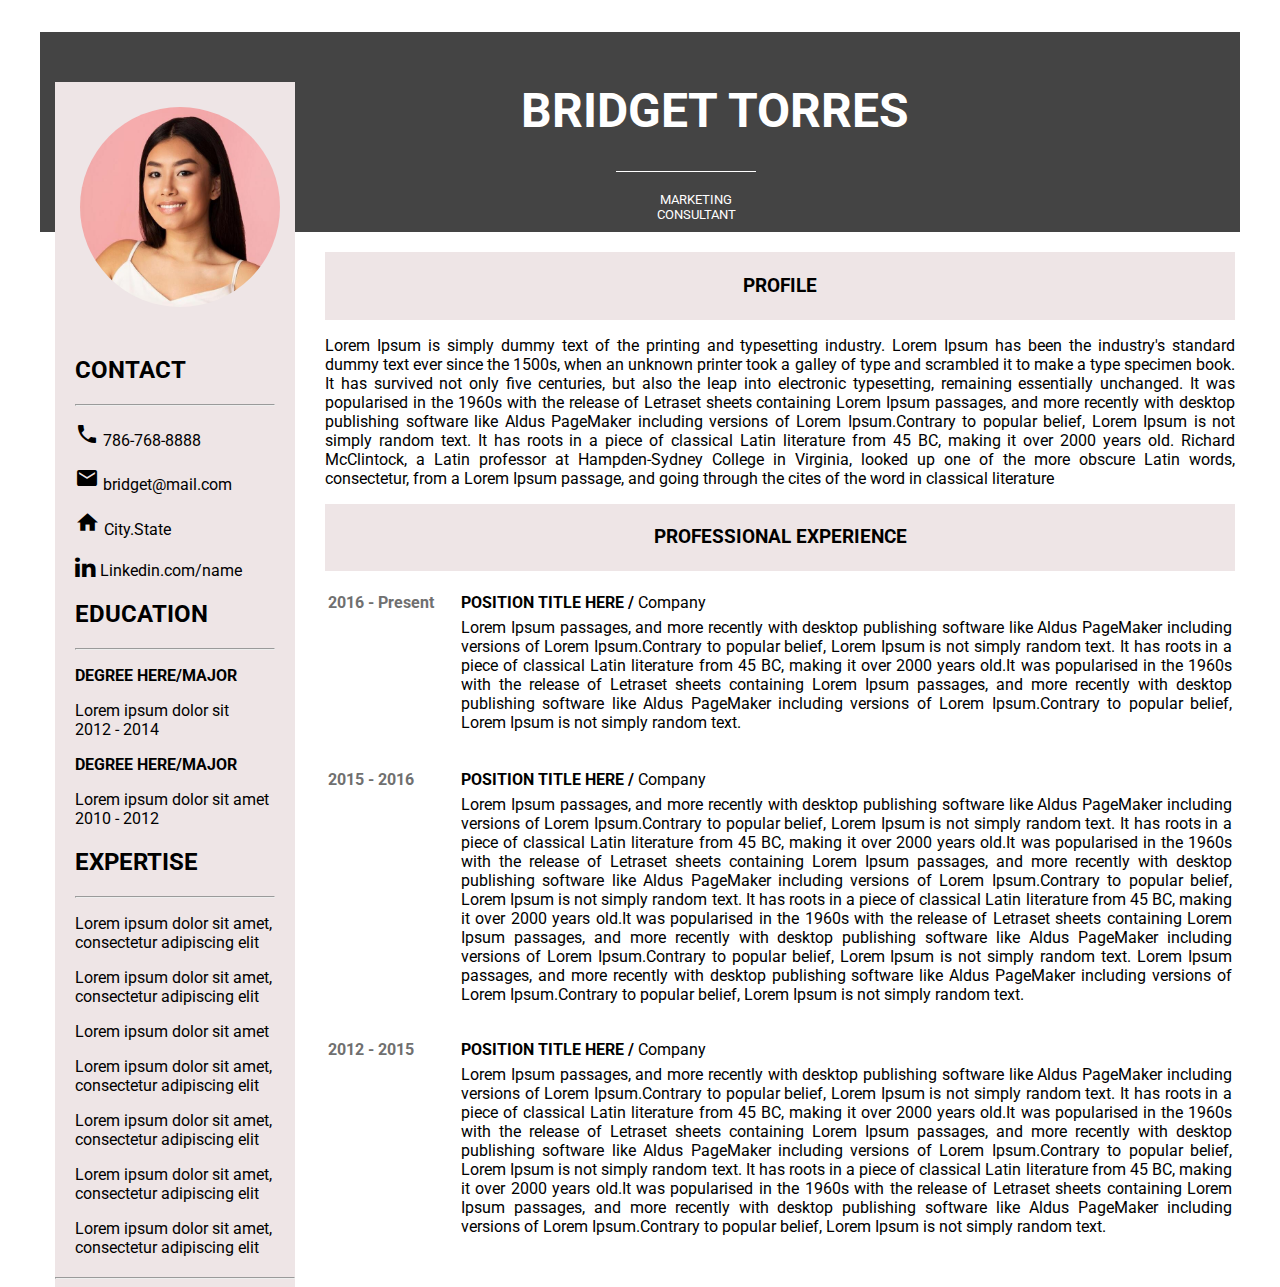
<file: lesson 8_18_02_21_cv/index.html>
<!DOCTYPE html>
<html lang="en">
<head>
  <meta charset="UTF-8">
  <title>Resume</title>
  <link rel="stylesheet"
        href="https://cdnjs.cloudflare.com/ajax/libs/font-awesome/4.7.0/css/font-awesome.min.css">
  <link href="https://fonts.googleapis.com/icon?family=Material+Icons" rel="stylesheet">
  <link rel="stylesheet" href="main.css">
  <link rel="preconnect" href="https://fonts.googleapis.com">
  <link rel="preconnect" href="https://fonts.gstatic.com" crossorigin>
  <link href="https://fonts.googleapis.com/css2?family=Roboto:wght@100&display=swap" rel="stylesheet">
</head>
<body>

<div class="wrapper">
<header>
  <h1>BRIDGET TORRES</h1>
  <div></div>
  <p class="name">MARKETING CONSULTANT</p>
</header>
<aside>
  <div class="avatar">
    <img src="photo.jpg" alt="No photo">
  </div>
  <div class="contact">
    <h2>CONTACT</h2>
    <hr>
    <p><i class="material-icons">call</i> 786-768-8888</p>
    <p><i class="material-icons">mail</i> bridget@mail.com</p>
    <p><i class="material-icons" style="font-size:25px">home</i> City.State</p>
    <p><i class="fa fa-linkedin" style="font-size:24px"></i> Linkedin.com/name</p>
  </div>
  <div class="education">
    <h2>EDUCATION</h2>
    <hr>
    <p><b>DEGREE HERE/MAJOR</b></p>
    <p> Lorem ipsum dolor sit <br> 2012 - 2014</p>
    <p><b>DEGREE HERE/MAJOR</b></p>
    <p> Lorem ipsum dolor sit amet <br>2010 - 2012</p>
  </div>
  <div class="expertise">
    <h2>EXPERTISE</h2>
    <hr>
    <p>Lorem ipsum dolor sit amet, consectetur adipiscing elit</p>
    <p>Lorem ipsum dolor sit amet, consectetur adipiscing elit</p>
    <p>Lorem ipsum dolor sit amet</p>
    <p>Lorem ipsum dolor sit amet, consectetur adipiscing elit</p>
    <p>Lorem ipsum dolor sit amet, consectetur adipiscing elit</p>
    <p>Lorem ipsum dolor sit amet, consectetur adipiscing elit</p>
    <p>Lorem ipsum dolor sit amet, consectetur adipiscing elit</p>
  </div>
  <hr>
</aside>
<section class="info">
  <article>
    <div class="text">
      <h3>PROFILE</h3>
    </div>
    <p id="poem">Lorem Ipsum is simply dummy text of the printing and typesetting industry.
      Lorem Ipsum has been the industry's standard dummy text ever since the 1500s,
      when an unknown printer took a galley of type and scrambled it to make a type specimen book.
      It has survived not only five centuries, but also the leap into electronic typesetting,
      remaining essentially unchanged.
      It was popularised in the 1960s with the release of Letraset sheets containing
      Lorem Ipsum passages, and more recently with desktop publishing software like
      Aldus PageMaker including versions of Lorem Ipsum.Contrary to popular belief,
      Lorem Ipsum is not simply random text. It has roots in a piece of
      classical Latin literature from 45 BC,
      making it over 2000 years old. Richard McClintock, a Latin professor at Hampden-Sydney College
      in Virginia, looked up one of the more obscure Latin words, consectetur,
      from a Lorem Ipsum passage,
      and going through the cites of the word in classical literature</p>
    <div class="text-table">
      <h3>PROFESSIONAL EXPERIENCE</h3>
    </div>
    <br>
    <table>
      <tr>
        <td> 2016 - Present</td>
        <td><b>POSITION TITLE HERE / </b>Company</td>
      <tr></tr>
      <td></td>
      <td id="lorem1">
        Lorem Ipsum passages, and more recently with desktop publishing software like
        Aldus PageMaker including versions of Lorem Ipsum.Contrary to popular belief,
        Lorem Ipsum is not simply random text.
        It has roots in a piece of classical Latin literature from 45 BC,
        making it over 2000 years old.It was popularised in the 1960s with the release of
        Letraset sheets containing
        Lorem Ipsum passages, and more recently with desktop publishing software like
        Aldus PageMaker including versions of Lorem Ipsum.Contrary to popular belief,
        Lorem Ipsum is not simply random text.
      </td>
      </tr>
      <tr class="name">
        <td></td>
        <td></td>
      </tr>
      <tr>
        <td> 2015 - 2016</td>
        <td><b>POSITION TITLE HERE / </b>Company</td>
      <tr></tr>
      <td></td>
      <td id="lorem2">
        Lorem Ipsum passages, and more recently with desktop publishing software like
        Aldus PageMaker including versions of Lorem Ipsum.Contrary to popular belief,
        Lorem Ipsum is not simply random text.
        It has roots in a piece of classical Latin literature from 45 BC,
        making it over 2000 years old.It was popularised in the 1960s with the release of
        Letraset sheets containing Lorem Ipsum passages, and more recently with desktop
        publishing software like
        Aldus PageMaker including versions of Lorem Ipsum.Contrary to popular belief,
        Lorem Ipsum is not simply random text.
        It has roots in a piece of classical Latin literature from 45 BC,
        making it over 2000 years old.It was popularised in the 1960s with the release of
        Letraset sheets containing
        Lorem Ipsum passages, and more recently with desktop publishing software like
        Aldus PageMaker including versions of Lorem Ipsum.Contrary to popular belief,
        Lorem Ipsum is not simply random text.
        Lorem Ipsum passages, and more recently with desktop publishing software like
        Aldus PageMaker including versions of Lorem Ipsum.Contrary to popular belief,
        Lorem Ipsum is not simply random text.
      </td>
      </tr>
      <tr class="name-first">
        <td></td>
        <td></td>
      </tr>
      <tr>
        <td> 2012 - 2015</td>
        <td><b>POSITION TITLE HERE / </b>Company</td>
      <tr></tr>
      <td></td>
      <td id="lorem3">
        Lorem Ipsum passages, and more recently with desktop publishing software like
        Aldus PageMaker including versions of Lorem Ipsum.Contrary to popular belief,
        Lorem Ipsum is not simply random text.
        It has roots in a piece of classical Latin literature from 45 BC,
        making it over 2000 years old.It was popularised in the 1960s with the release of
        Letraset sheets containing Lorem Ipsum passages, and more recently with desktop
        publishing software like
        Aldus PageMaker including versions of Lorem Ipsum.Contrary to popular belief,
        Lorem Ipsum is not simply random text.
        It has roots in a piece of classical Latin literature from 45 BC,
        making it over 2000 years old.It was popularised in the 1960s with the release of
        Letraset sheets containing
        Lorem Ipsum passages, and more recently with desktop publishing software like
        Aldus PageMaker including versions of Lorem Ipsum.Contrary to popular belief,
        Lorem Ipsum is not simply random text.
      </td>
      </tr>
    </table>
  </article>
</section>
</div>
</body>
</html>
</file>
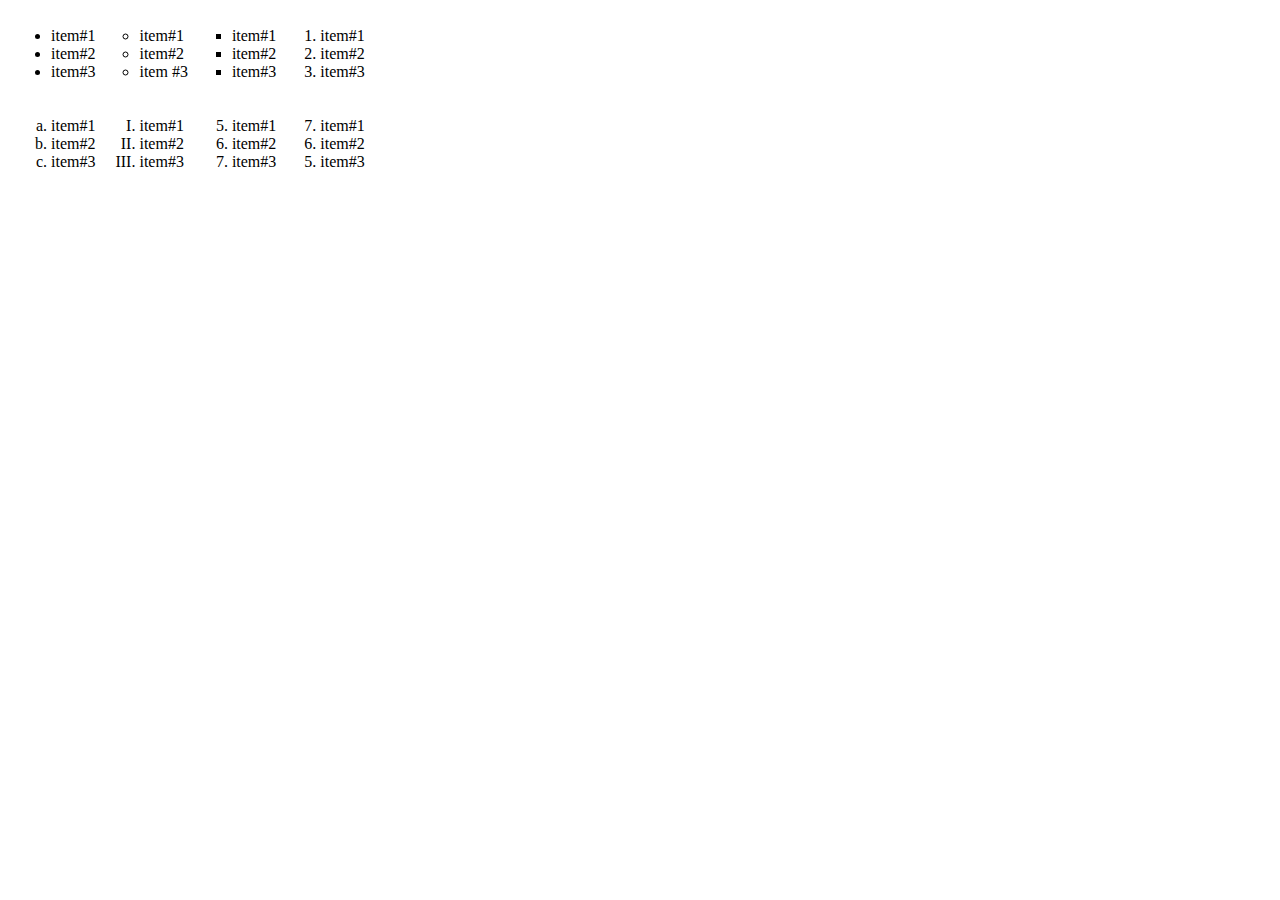
<file: lesson3/list.html>
<!DOCTYPE html>
<html lang="en">
<head>
  <meta charset="UTF-8">
  <title>Homework</title>
</head>
<body>
  <table>
  <tr>
  <td>
  <ul>
    <li>item#1</li>
    <li>item#2</li>
    <li>item#3</li>
  </ul>
  </td>
    <td>
    <ul type="circle">
  <li>item#1</li>
  <li>item#2</li>
  <li>item #3</li>
      </ul>
    </td>
    <td>
      <ul type="square">
        <li>item#1</li>
        <li>item#2</li>
        <li>item#3</li>
      </ul>
    </td>
    <td>
      <ol type="1"; >
        <li>item#1</li>
        <li>item#2</li>
        <li>item#3</li>
      </ol>
    </td>
  </tr>
    <tr>
      <td>
      <ol type="a">
        <li>item#1</li>
        <li>item#2</li>
        <li>item#3</li>
      </ol>
      </td>
      <td>
        <ol type="I">
          <li>item#1</li>
          <li>item#2</li>
          <li>item#3</li>
        </ol>
      </td>
      <td>
        <ol type="1"; start="5">
          <li>item#1</li>
          <li>item#2</li>
          <li>item#3</li>
        </ol>
      </td>
      <td>
        <ol type="1"; start="7"; reversed>
          <li>item#1</li>
          <li>item#2</li>
          <li>item#3</li>
        </ol>
      </td>
    </tr>
  </table>
  </body>
  </html>
</file>
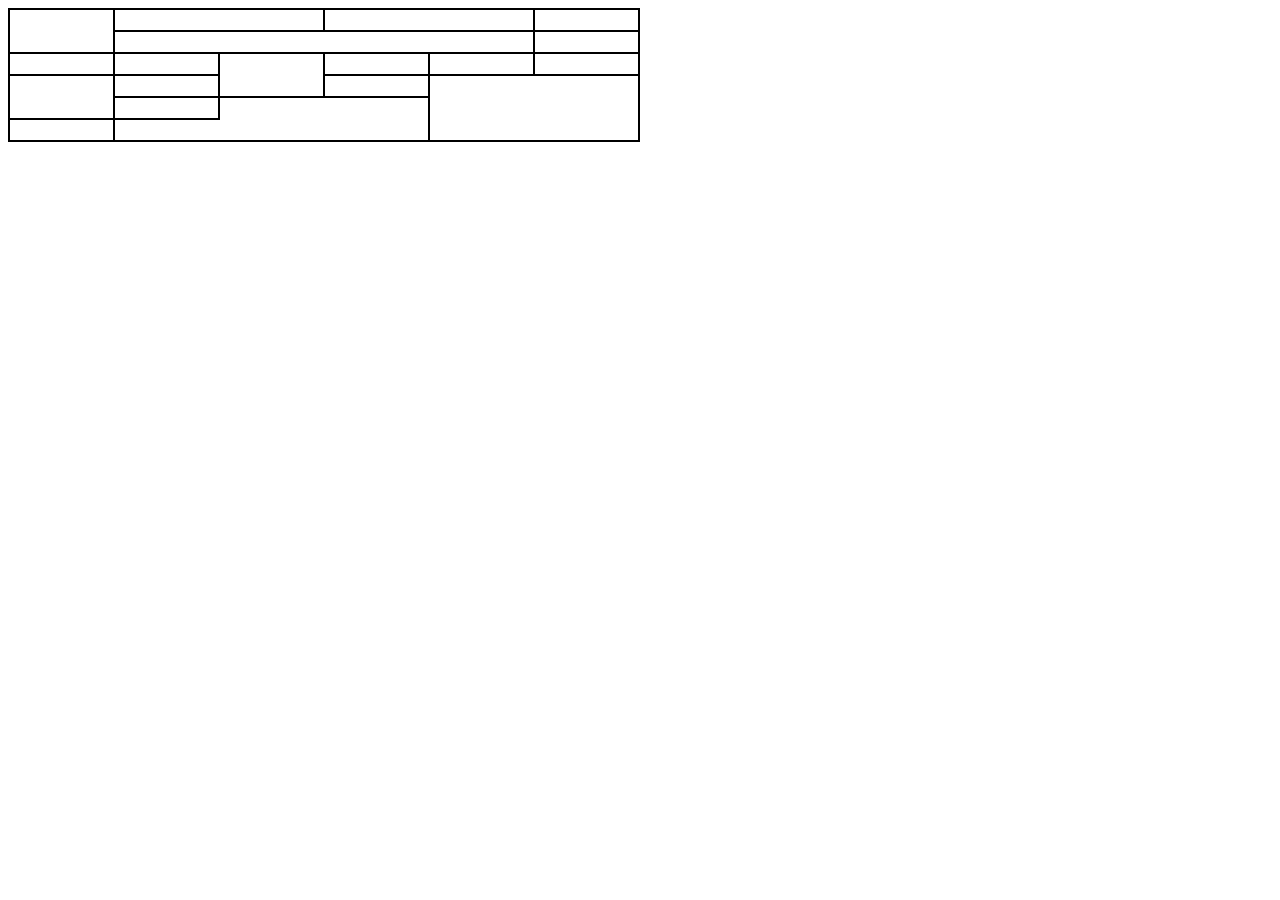
<file: lesson3/table.html>
<!DOCTYPE html>
<html lang="en">
<head>
    <meta charset="UTF-8">
    <title>my-table</title>
    <style>
        table, th, td {
            border: 2px solid black;
            padding: 10px;
            border-collapse: collapse;
        }
    </style>
</head>
<body>
<table style="width: 50%;">
    <tbody>
    <tr>
        <td rowspan="2"></td>
        <td colspan="2"></td>
        <td colspan="2"></td>
        <td></td>
    </tr>
    <tr>
        <td colspan="4"></td>
        <td></td>
    </tr>
    <tr>
        <td></td>
        <td></td>
        <td rowspan="2"></td>
        <td></td>
        <td></td>
        <td></td>
    </tr>
    <tr>
        <td rowspan="2"></td>
        <td></td>
        <td></td>
        <td colspan="2" rowspan="3"></td>
    </tr>
    <tr>
        <td></td>
    </tr>
    <tr>
        <td></td>
    </tr>
    </tbody>
</table>
</body>
</html>
</file>
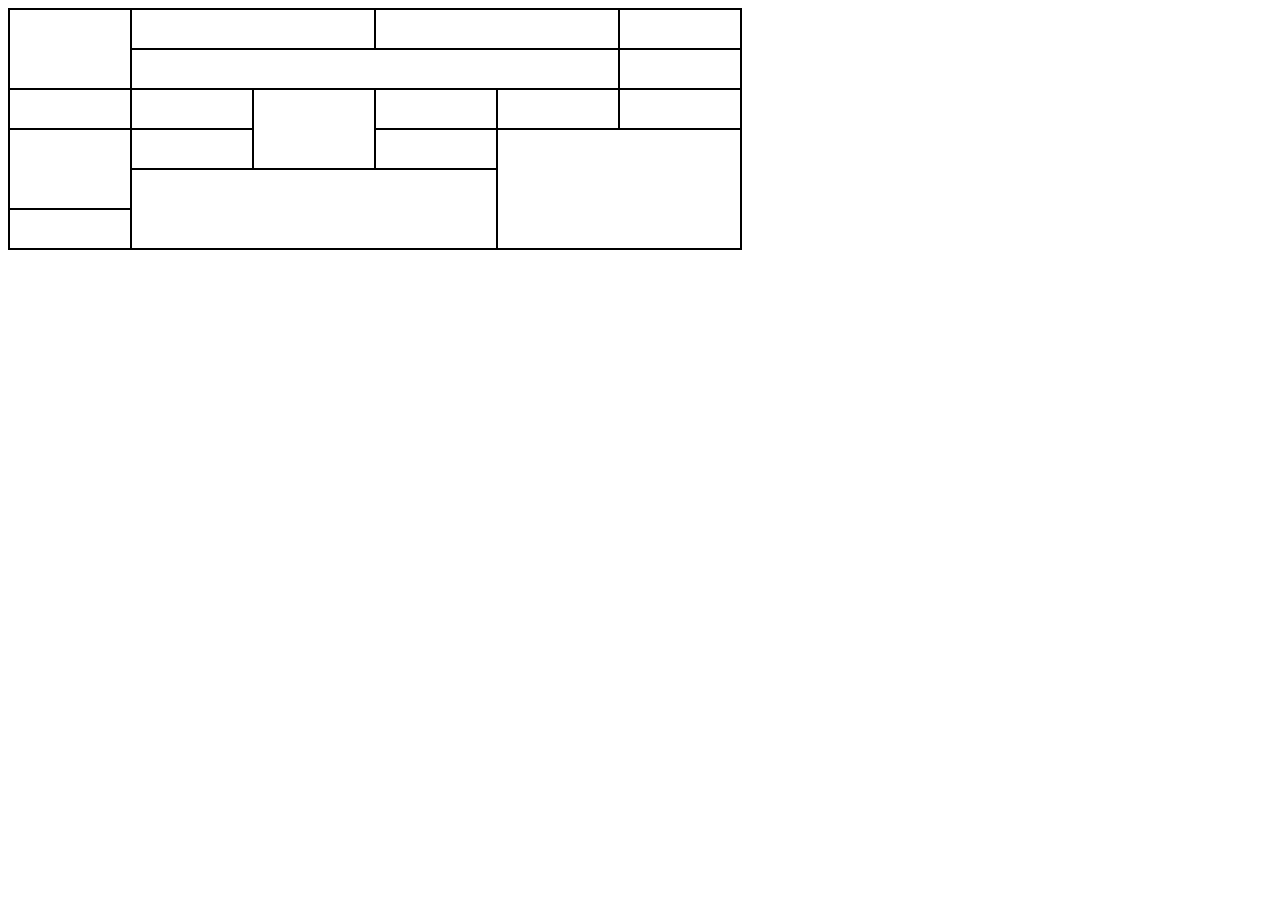
<file: lesson3_04-02-22/table.html>
<!DOCTYPE html>
<html lang="en">
<head>
    <meta charset="UTF-8">
    <title>my-table</title>
    <style>
        table, th, td {
            border: 2px solid black;
            padding: 10px;
            border-collapse: collapse;
        }
        table td {width:100px ;
        }
        tr {height:40px}
    </style>
</head>
<body>
<table>
    <tr>
        <td rowspan="2"></td>
        <td colspan="2"></td>
        <td colspan="2"></td>
        <td></td>
    </tr>
    <tr>
        <td colspan="4"></td>
        <td></td>
    </tr>
    <tr>
        <td></td>
        <td></td>
        <td rowspan="2"></td>
        <td></td>
        <td></td>
        <td></td>
    </tr>
    <tr>
        <td rowspan="2"></td>
        <td></td>
        <td></td>
        <td colspan="2" rowspan="3"></td>
    </tr>
    <tr>
        <td rowspan="2" colspan="3" ></td>
    </tr>
    <tr>
        <td></td>
    </tr>
</table>
</body>
</html>
</file>
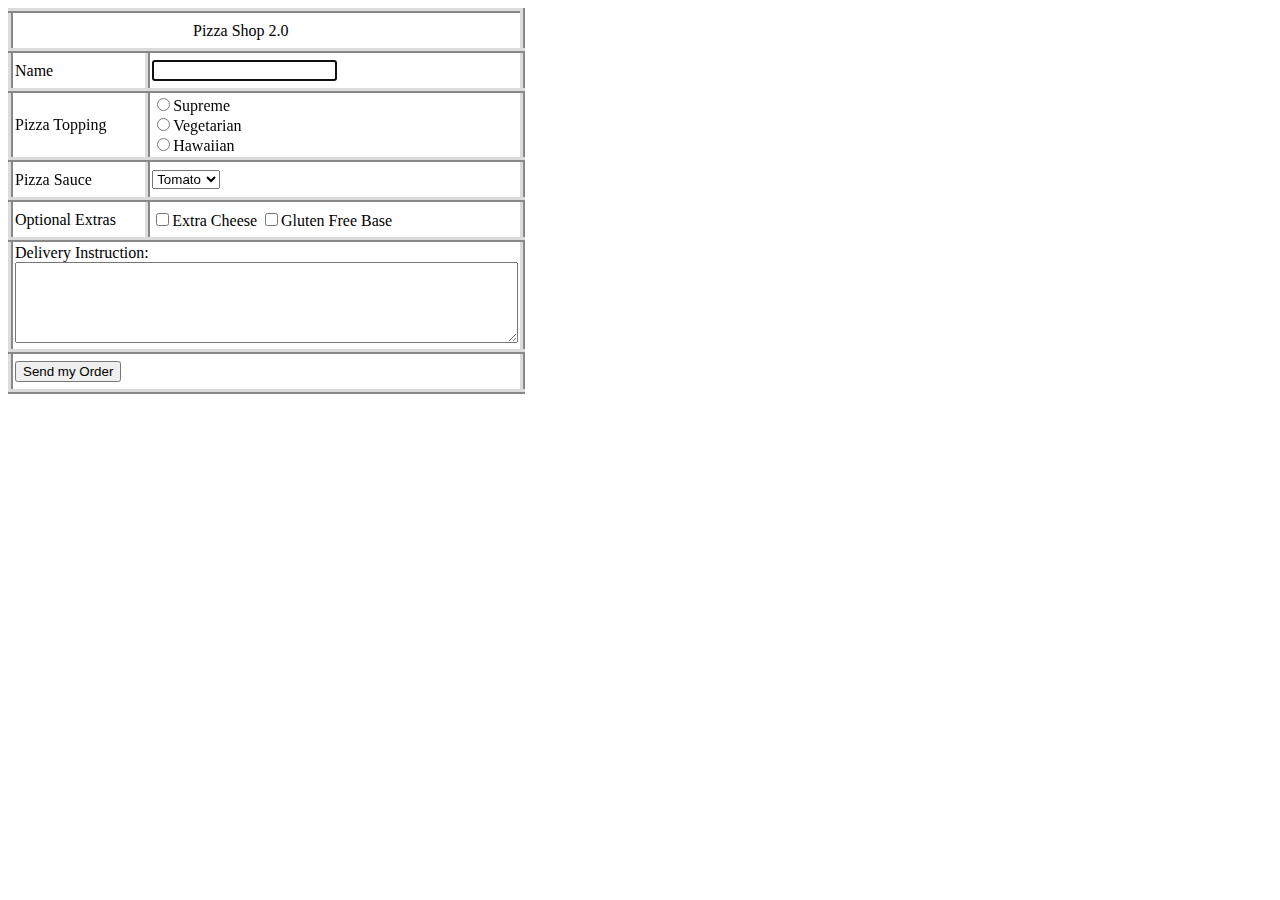
<file: lesson4_07-02-22/form.html>
<!DOCTYPE html>
<html lang="en">
<head>
  <meta charset="UTF-8">
  <title>Form</title>
  <style>
    table, th, td {
      border: 5px ridge gainsboro;
      padding: 2px;
      border-collapse: collapse;
    }
    tr {height:40px}
  </style>
</head>
<body>
<form method="post">
<table>
<tr>
  <td colspan="3" style="padding-left: 100px">
    <span style="padding-left: 80px">Pizza Shop 2.0</span>
  </td>
</tr>
  <tr>
    <td style="padding-right: 80px">Name</td>
    <td style="padding-right: 150px">
     <input type="text" id="name" autocomplete="off" autofocus="name">
    </td>
  </tr>
  <tr>
    <td>Pizza Topping</td>
    <td>
      <input type="radio">Supreme <br>
      <input type="radio">Vegetarian <br>
      <input type="radio">Hawaiian
    </td>
    <tr>
  <td>Pizza Sauce</td>
  <td>
    <select name="sauce" id="text">
      <option value="tomato">Tomato</option>
      <option value="cheese"> Cheese</option>
    <option value="garlic">Garlic</option>
    </select>
  </td>
</tr>
  <tr>
    <td>Optional Extras</td>
    <td>
      <input type="checkbox">Extra Cheese
      <input type="checkbox">Gluten Free Base
    </td>
  </tr>
  <tr>
    <td colspan="3">
      <label for="text"> Delivery Instruction:</label>
      <br>
      <textarea name="name" id="textarea" cols="60" rows="5">
      </textarea>
    </td>
  </tr>
  <tr>
    <td colspan="3">
<button type="reset">Send my Order</button>
    </td>
  </tr>
</table>
</form>
</body>
</html>
</file>
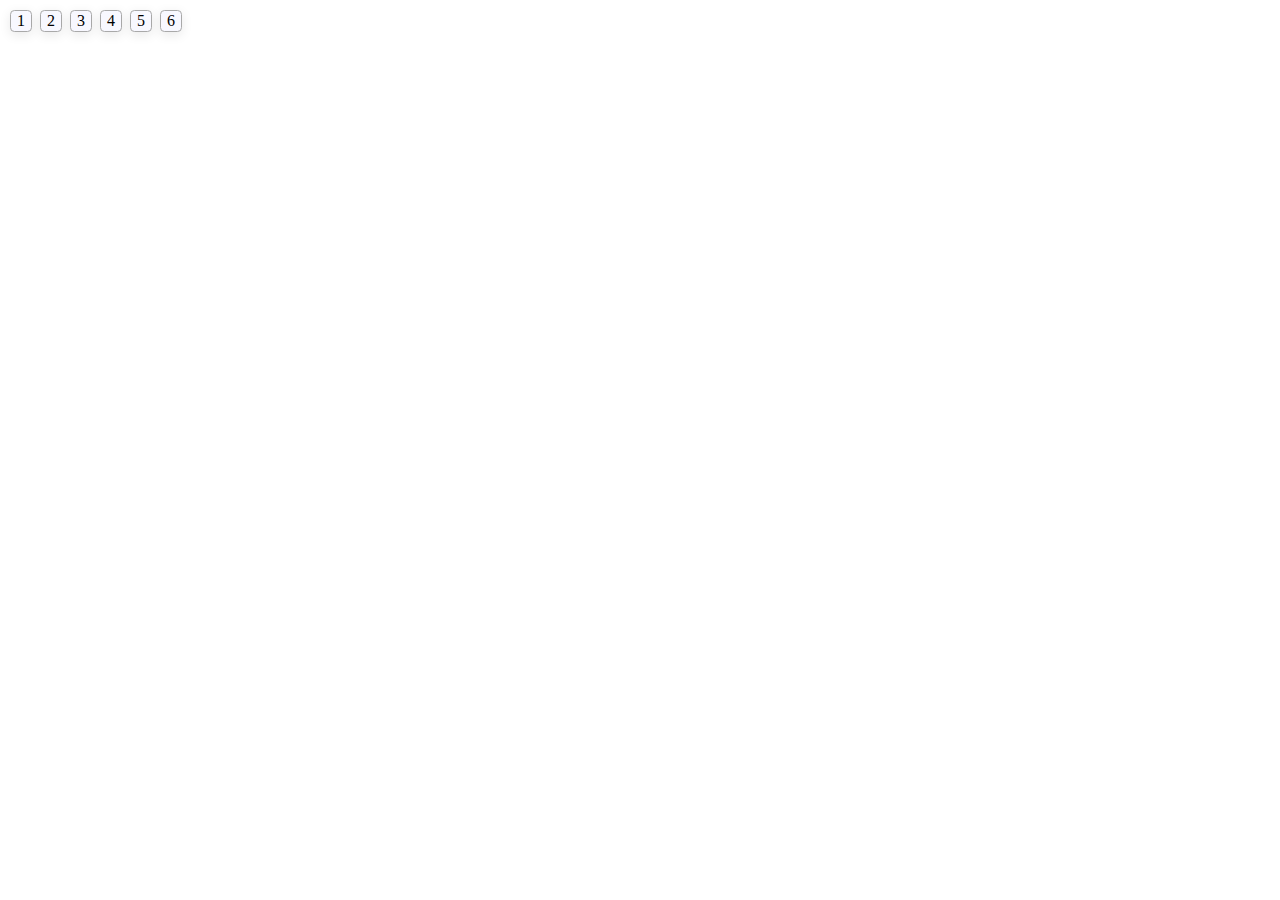
<file: task done/task3/task3.html>
<!DOCTYPE html>
<html lang="en">
<head>
  <meta charset="UTF-8">
  <title>Task3</title>
  <link rel="stylesheet" href="task3.css">
</head>
<body>
<form action="">
  <div>
  <button>1</button>
  <button>2</button>
  <button>3</button>
  <button>4</button>
  <button>5</button>
  <button>6</button>
  </div>
</form>
</body>
</html>
</file>
<file: lesson 8_18_02_21_cv/main.css>
* {
  font-family: 'Roboto', sans-serif;
}

.wrapper {
  width: 100%;
  max-width: 1200px;
  margin: 0 auto;
}

header {
  background-color: #444444;
  color: white;
  height: 200px;
}

h1 {
  text-align: center;
  padding-top: 50px;
  padding-left: 150px;
  font-size: xxx-large;
  font-weight: bolder;
}

.name {
  padding-left: 20px;
  font-size: small;
  border-top: 1px white solid;
  width: 10%;
  padding-top: 20px;
  margin-left: 48%;
  text-align: center;
}

aside {
  background-color: #eee5e6;
  width: 20%;
  float: left;
  margin-right: 30px;
  margin-top: -150px;
  margin-left:15px;

}

.avatar img {
  margin: 25px;
  border-radius: 100%;
  width: 200px;
  height: 200px;
}

.contact {
  margin: 20px;
  position: inherit;
}

.gg-phone {
  margin-top: 10px;
}

.education {
  margin: 20px;
  position: inherit;
}

.expertise {
  margin: 20px;
  position: inherit;
}

.info {
  float: left;
  width: 910px;
  margin-top: 20px;
}

.text {
  text-align: center;
  padding: 4px 200px;
  background-color: #eee5e6;
}

.text-table {
  text-align: center;
  padding: 4px 200px;
  background-color: #eee5e6;
}

.name td {
  height: 30px;
}

.name-first {
  height: 30px;
}

tr td:first-child {
  width: 120px;
  font-weight: bolder;
  color: #707070;
  padding-right: 10px;
}

#lorem1, #lorem2, #lorem3 {
  text-align: justify
}

#poem {
  text-align: justify;
}
</file>
<file: task done/task3/task3.css>
div button {
  background-color: #F8F8FF;
  border: 1px solid darkgrey;
  border-radius: 20%;
  margin: 2px;
  font-family: "Times New Roman", Times, serif;
  font-size: medium;
  box-shadow: rgba(0, 0, 0, 0.09) 0px 3px 12px;
}
</file>
